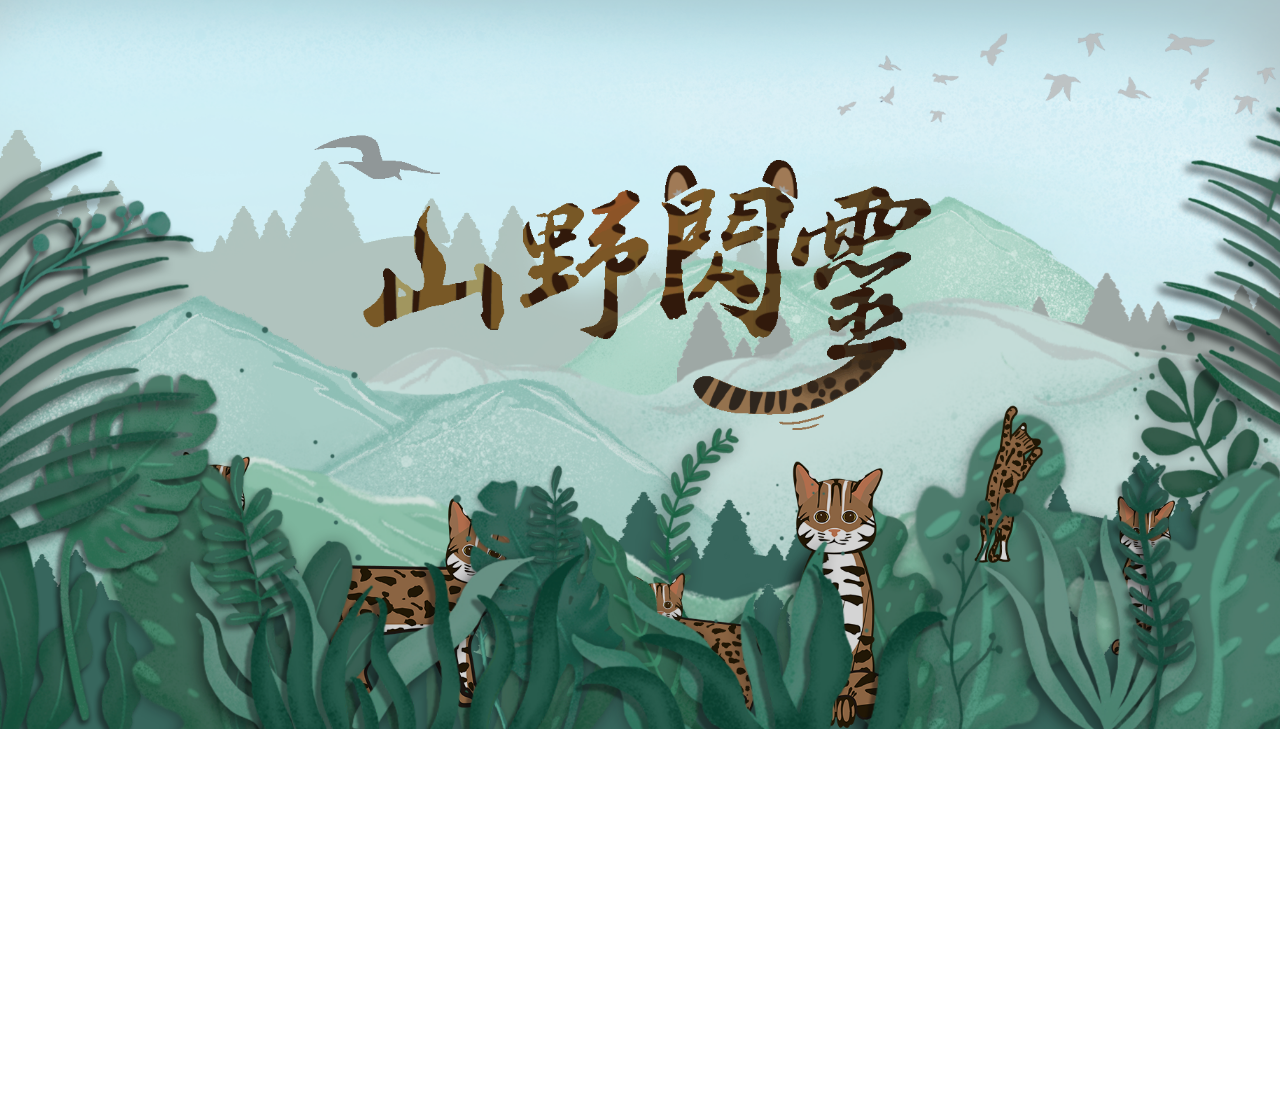
<file: 01-index/index.html>
<!DOCTYPE html>
<html lang="en">
<head>
  <meta charset="UTF-8">
  <meta name="viewport" content="width=device-width, initial-scale=1.0">
  <meta http-equiv="X-UA-Compatible" content="ie=edge">
  <title>Document</title>
  <link rel="stylesheet" href="./index_style.css">
</head>



<body>    
        <!-- LOGO放外面不會和背景一起跑 
        <div class="parallax_space2"> 
        <div class="logo"><img src="./img/logo.gif" alt=""></div>
       
        <div>  -->

        <section class="parallax_camera">
        <div class="parallax_space">
          
         <!-- 鳥的位置 -->
        <div class="parallax_layer logo"><img src="./img/logo.gif" alt=""></div>
        <div class="parallax_layer bird"><img src="./img/bird.gif" alt=""></div>
         <!-- 植物位置 -->
        <div class="parallax_layer plant1"><img src="./img/plant-1.png" alt=""></div>
        <div class="parallax_layer plant2"><img src="./img/plant-2.png" alt=""></div> 
        <div class="parallax_layer plant3"><img src="./img/plant-3.png" alt=""></div> 
        <div class="parallax_layer plant4"><img src="./img/plant-4.png" alt=""></div>
        <div class="parallax_layer plant5"><img src="./img/plant-5.png" alt=""></div> 
        <!-- 後面山位置 -->
        <div class="parallax_layer tree1"><img src="./img/tree1.png" alt=""></div> 
        <div class="parallax_layer tree2"><img src="./img/tree2.png" alt=""></div> 
        <div class="parallax_layer tree3"><img src="./img/tree3.png" alt=""></div>
        <!-- 石虎位置 -->
        <div class="parallax_layer cat1"><img src="./img/cat-1.png" alt=""></div> 
        <div class="parallax_layer cat2"><img src="./img/cat-2.png" alt=""></div>
        </div>

    </section>

    <!-- 外部JQURY控制 -->
    <script src='https://cdnjs.cloudflare.com/ajax/libs/jquery/3.2.1/jquery.min.js'></script>
    <!-- 外部JS控制 -->
    <script src="./script.js"></script> 

</body>
</html>
</file>
<file: 01-index/index_style.css>
body{
   margin: 0;
   padding: 0;
   overflow-x: hidden;
   overflow: hidden; 
  }

section{
   width: 100%;
   height: 1080px;
   overflow: hidden; 
   
  }
  
.parallax_camera{
   background: url("./img/bg.png") no-repeat;
   background-repeat:no-repeat;
   background-size: contain;
   /* transform: perspective(500px); */
   position: relative;
  }

img{
width: 100%;
}

.parallax_space{
position: relative;
}

/* .parallax_space2{
position: relative;
} */

 /* <!-- LOGO位置 --> */
.logo{
position: absolute;
z-index: 99;   
}
    
.parallax_layer{
position: absolute;
}

 /* <!-- 植物位置 --> */
.parallax_layer.plant1{
z-index: 9;
}

.parallax_layer.plant2{
z-index: 8;
}

.parallax_layer.plant3{
z-index: 0;
}

.parallax_layer.plant4{
z-index: 6;
}

.parallax_layer.plant5{
z-index: 5;
}

/* <!-- 後面山位置 --> */
.parallax_layer.tree1{
z-index: -1;
}

.parallax_layer.tree2{
z-index: -2;
}

.parallax_layer.tree3{
z-index: -3;
}

/* <!-- 石虎位置 --> */
.parallax_layer.cat1{
  z-index: 1;
}
  
.parallax_layer.cat2{
z-index: 1;
}



@media (max-width: 480px) {

  section{
  width: 100vw;  
  height: 100vh;
 
}
   
 .parallax_camera{
  background-size: cover;
 } 


.parallax_layer.logo{
  top:-20px;
  transform: scale(0.75);
}

.parallax_layer.bird{
opacity: 0;  
}


.parallax_space{
opacity: 1;
top:120px;
transform: scale(2.75)
}
  
}
</file>
